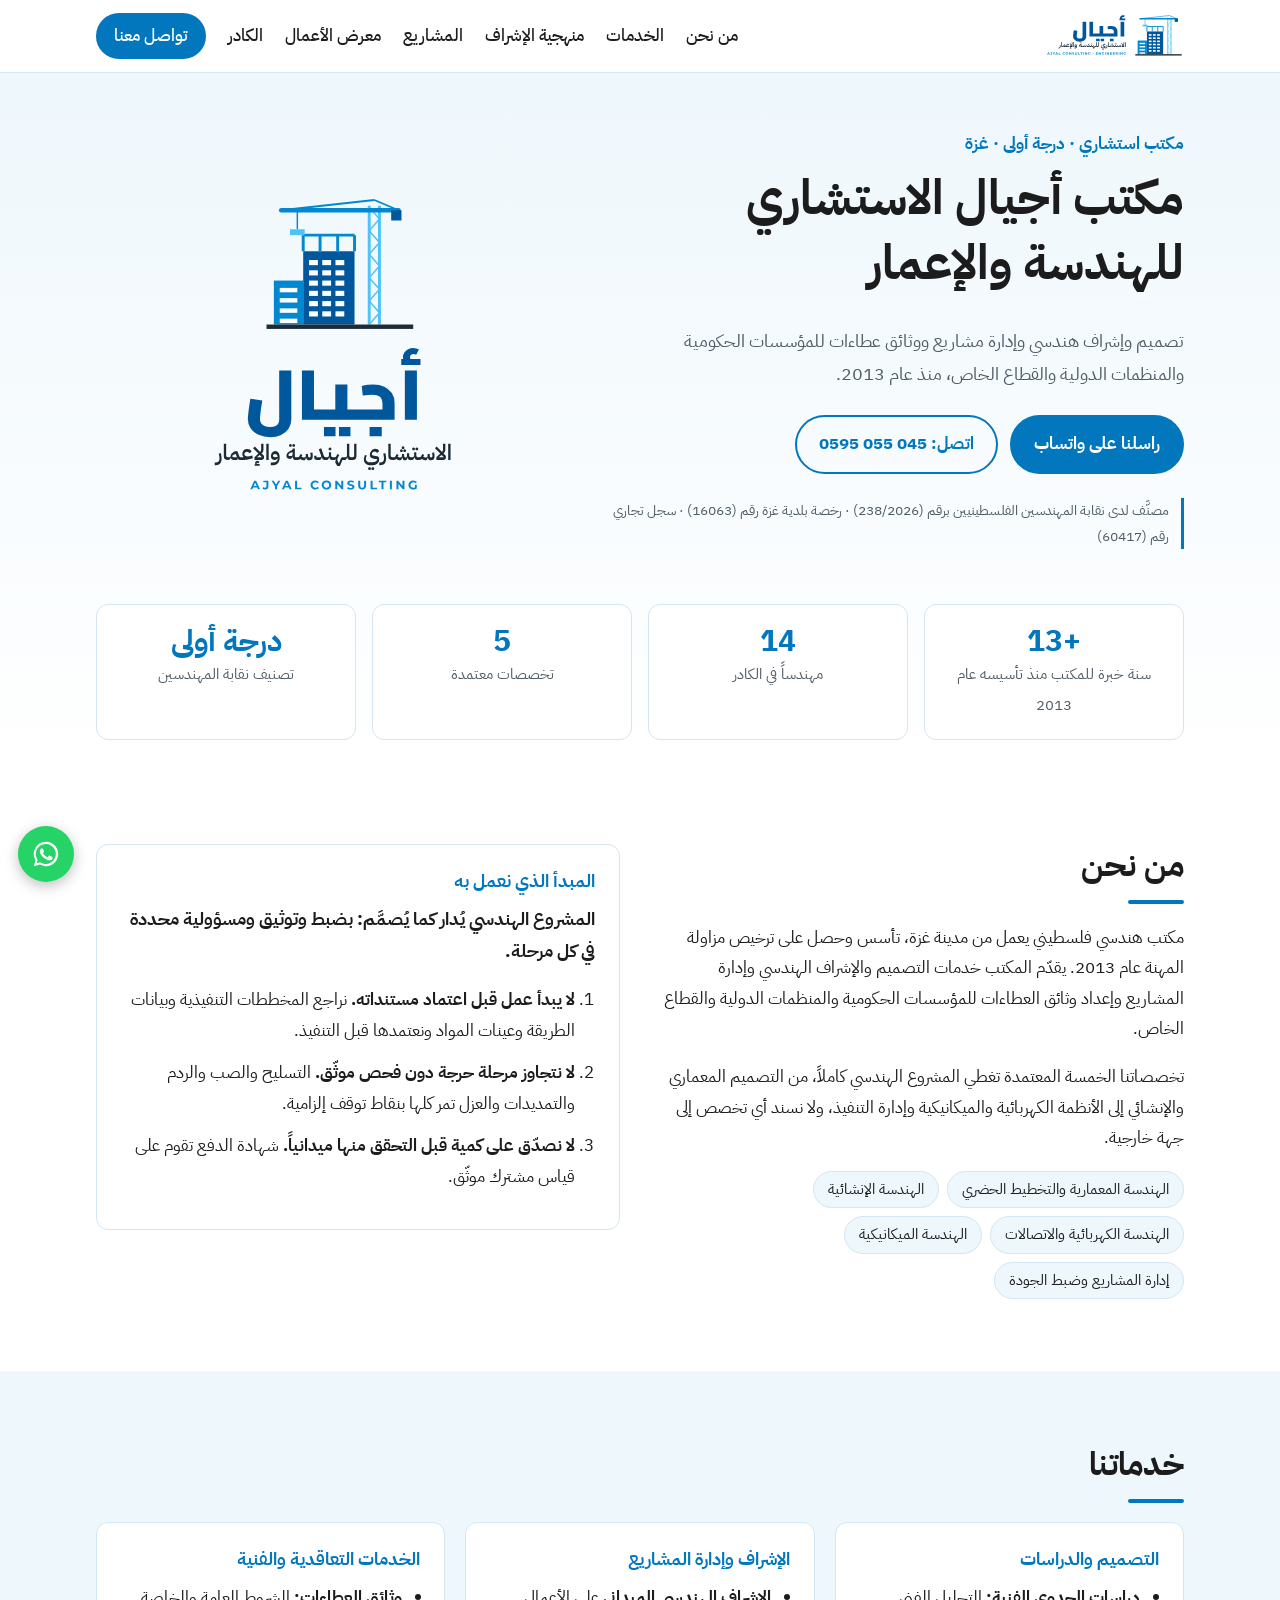
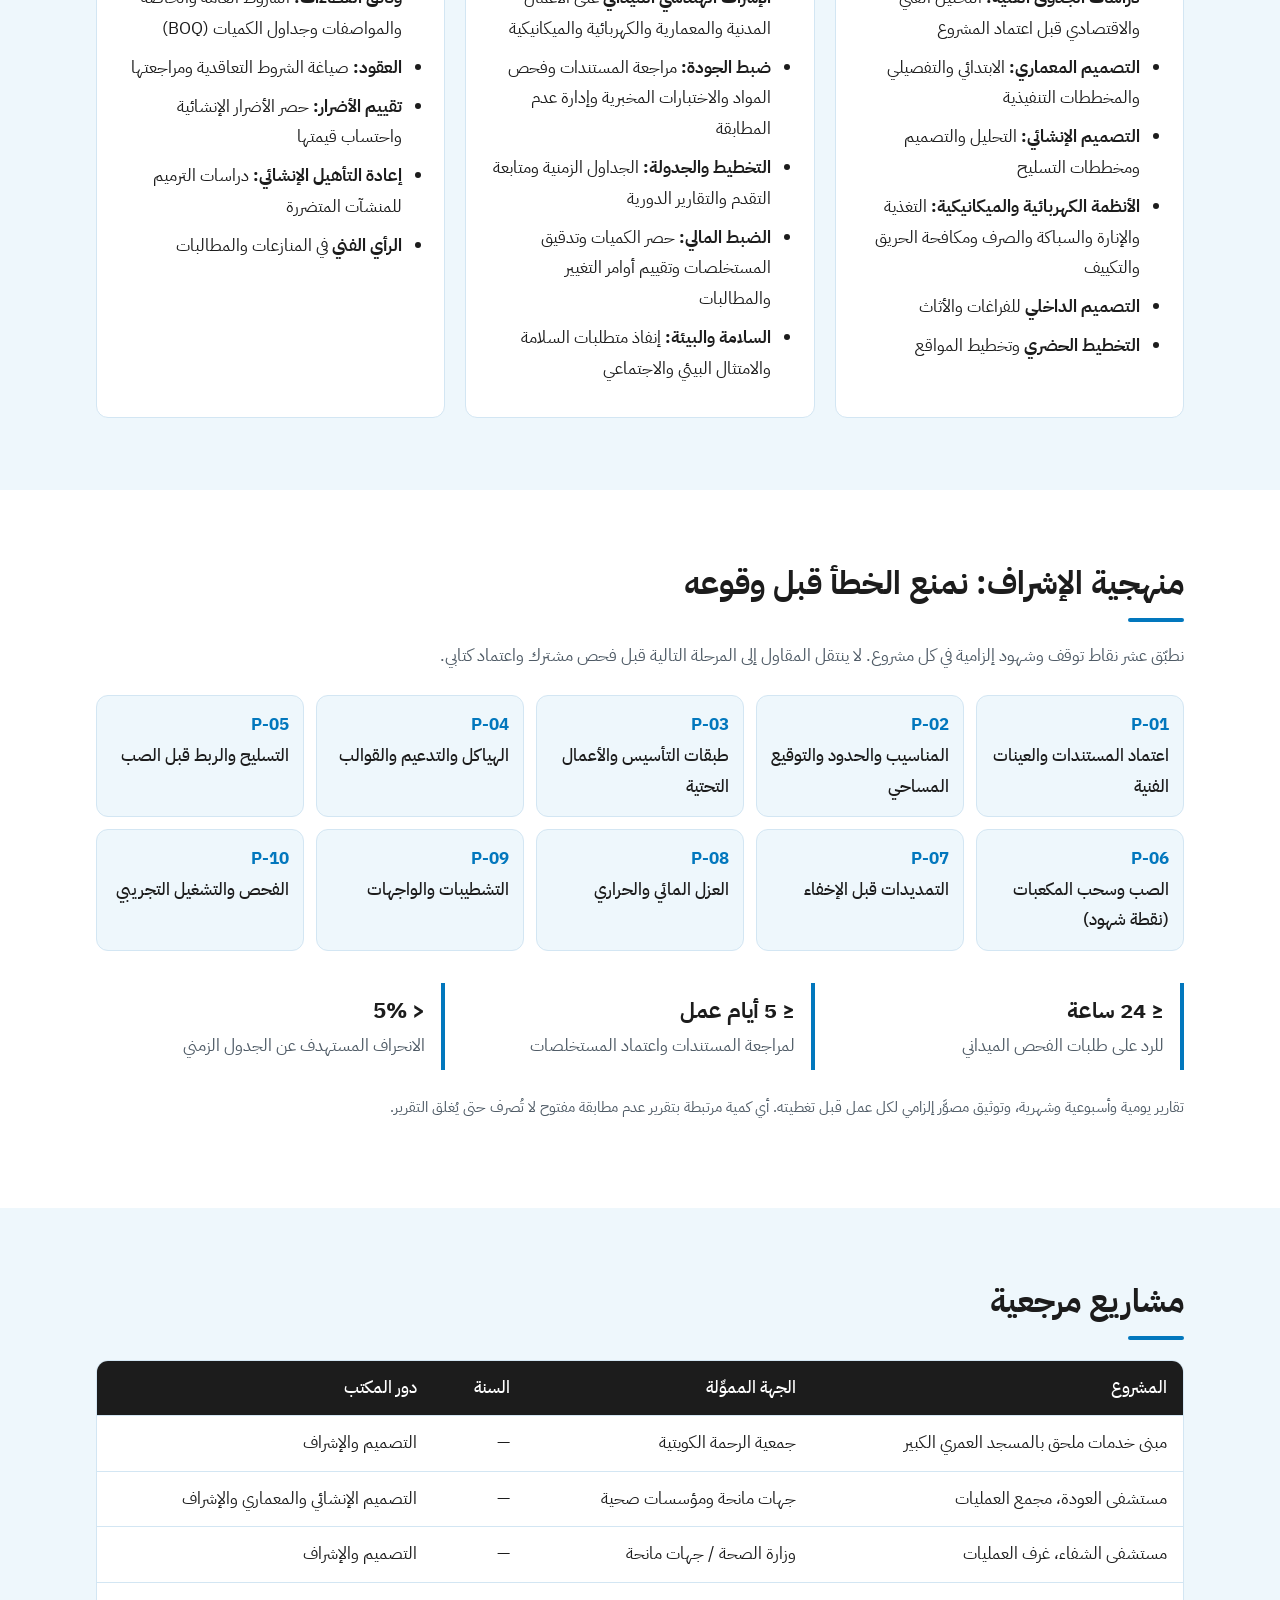
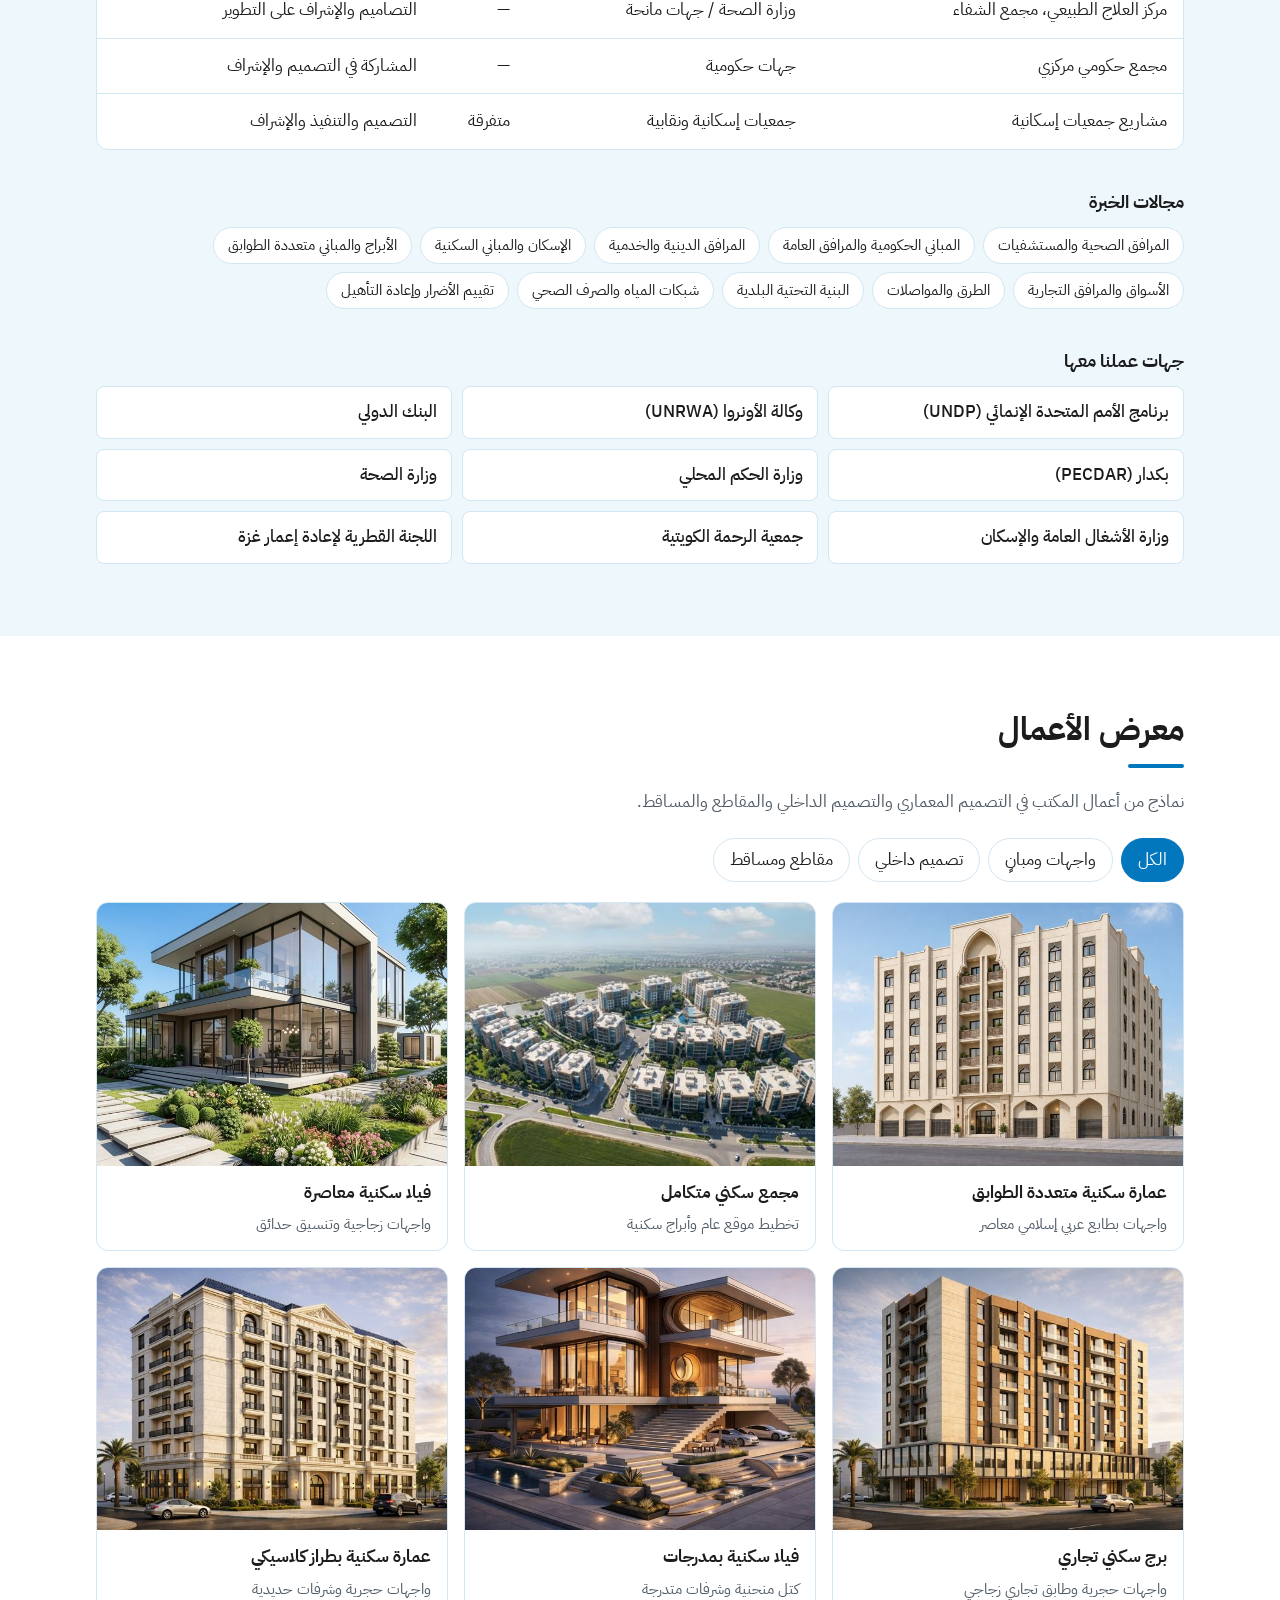
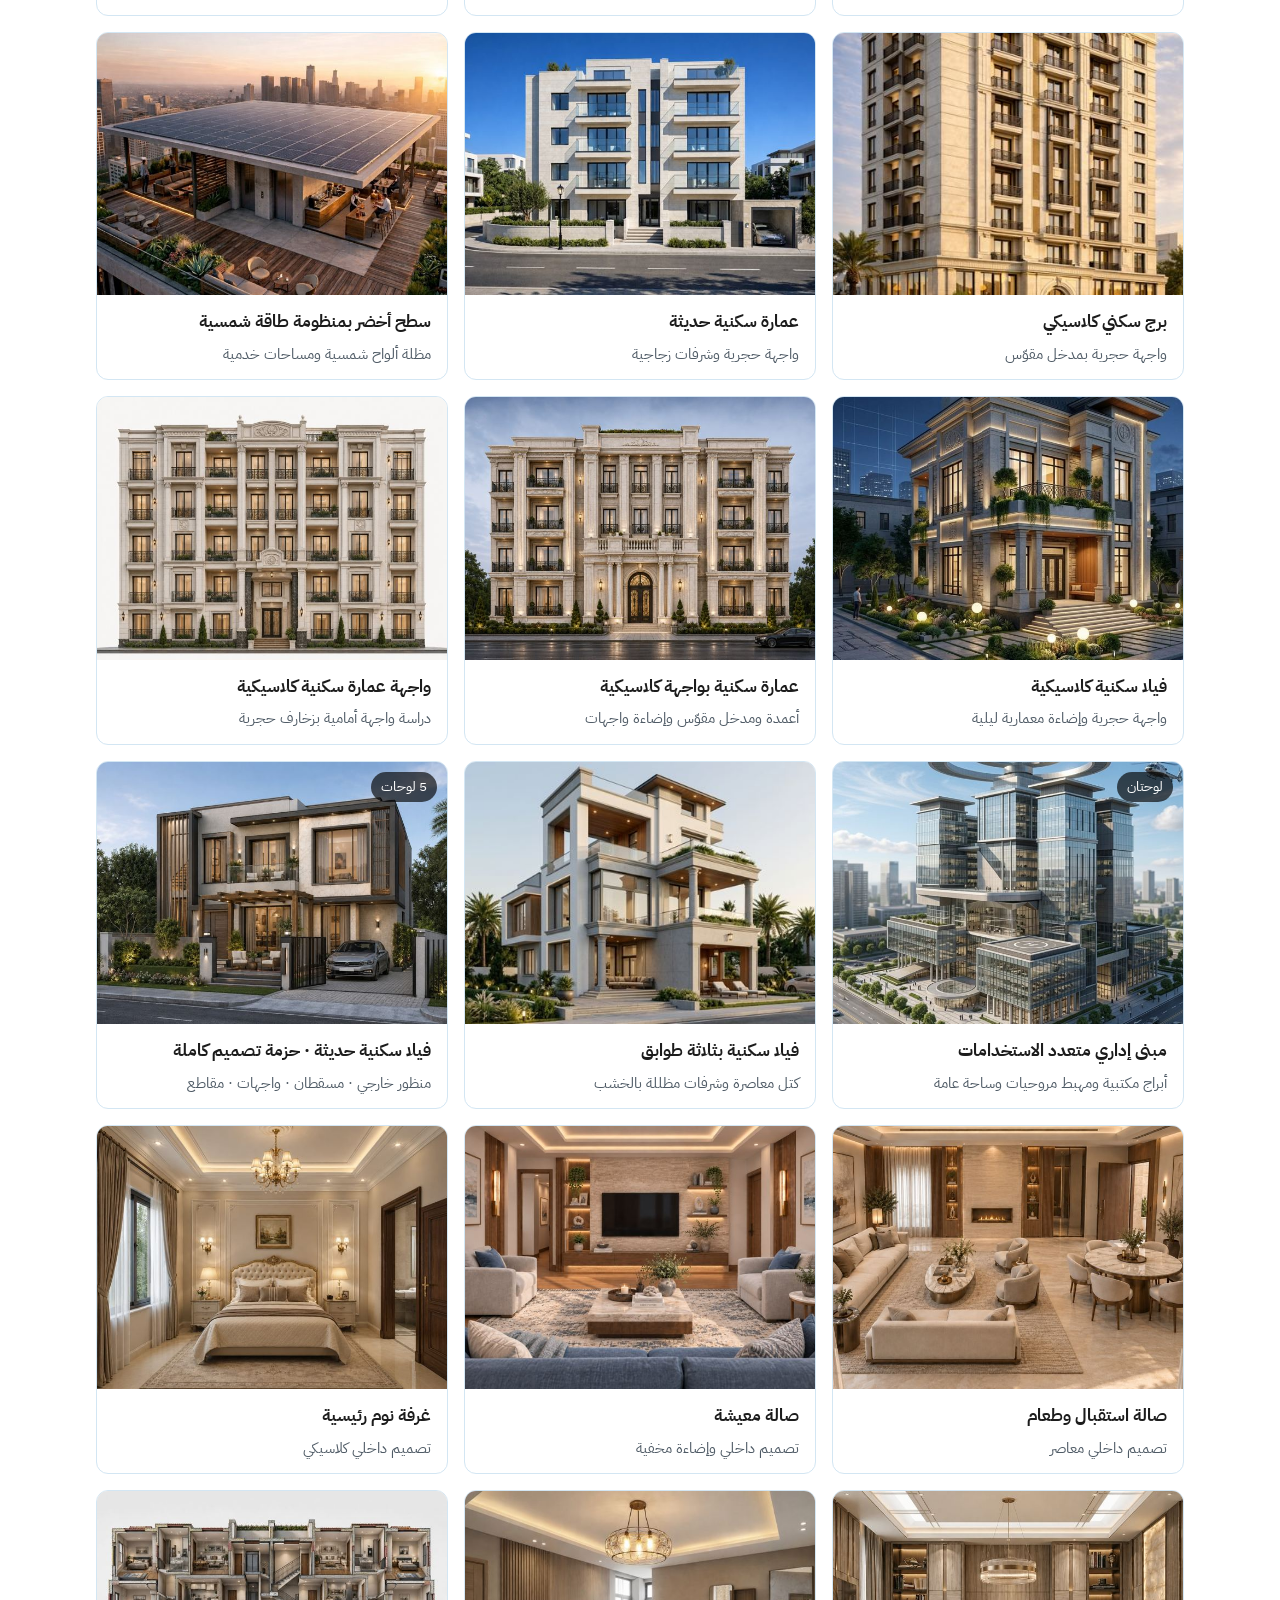
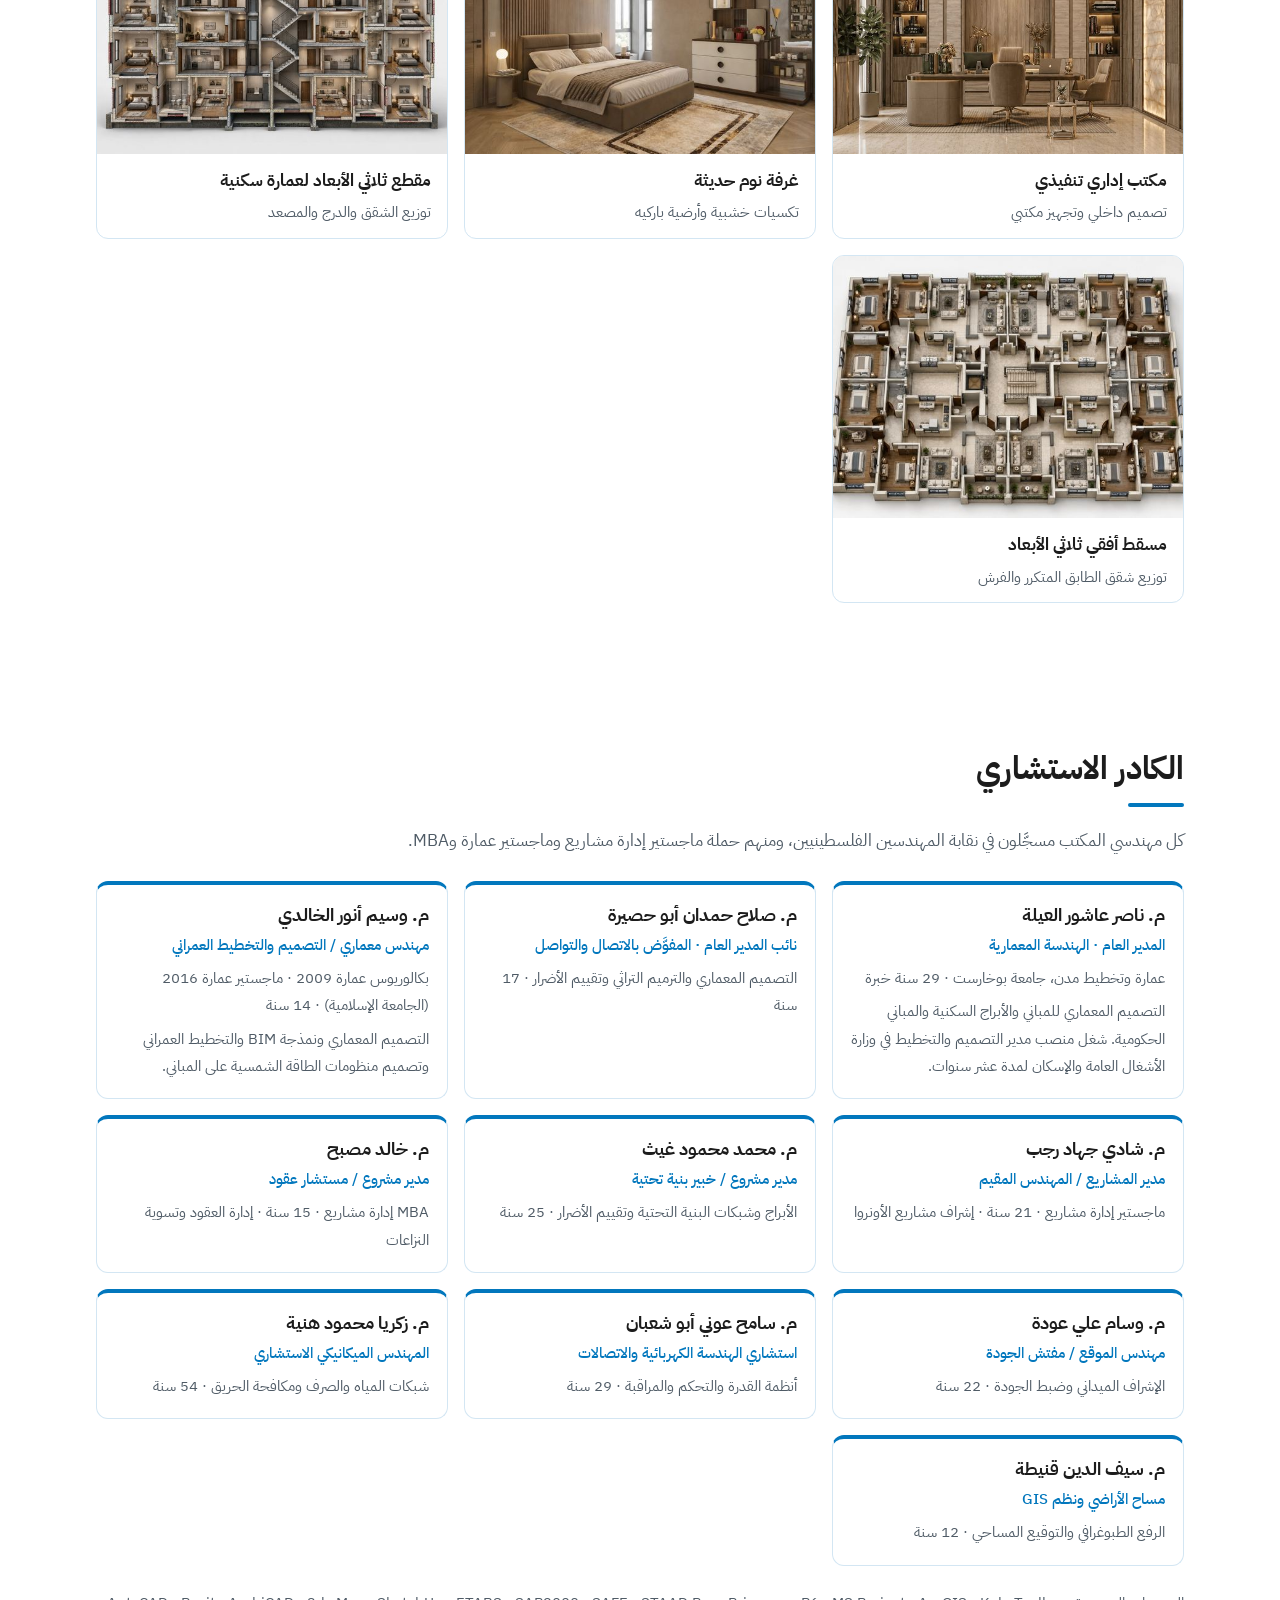
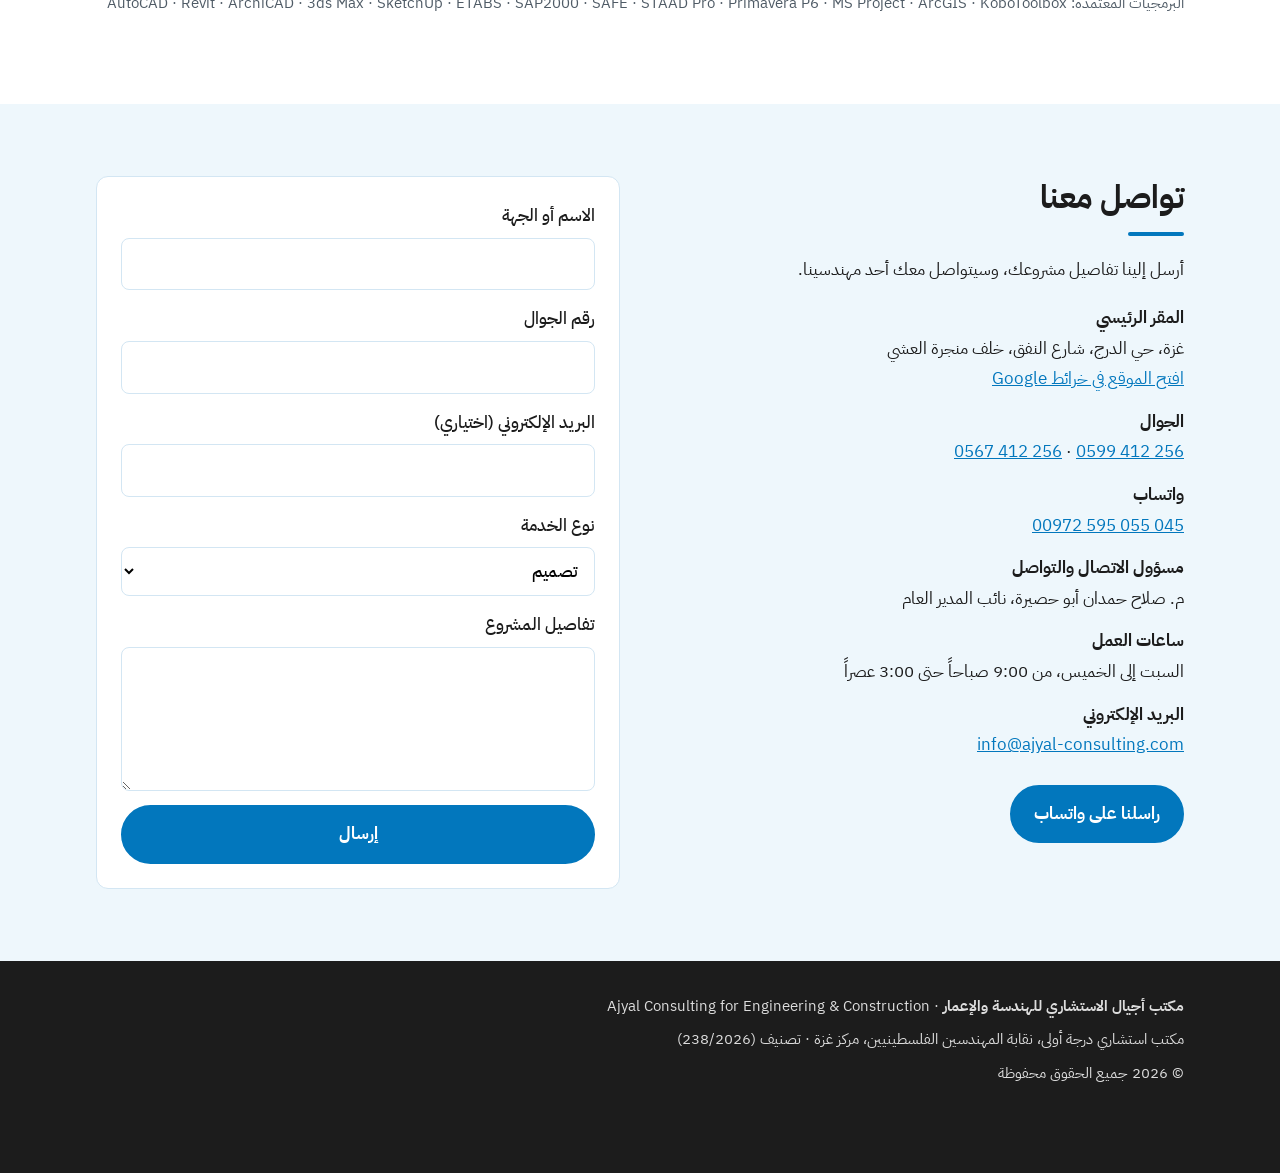
<file: index.html>
<!doctype html>
<html lang="ar" dir="rtl">
<head>
  <meta charset="utf-8">
  <meta name="viewport" content="width=device-width, initial-scale=1">
  <title>مكتب أجيال الاستشاري للهندسة والإعمار | تصميم وإشراف هندسي في غزة</title>
  <meta name="description" content="مكتب أجيال الاستشاري للهندسة والإعمار في غزة، مكتب استشاري درجة أولى تأسس عام 2013. نقدّم التصميم المعماري والإنشائي والإشراف الهندسي وإدارة المشاريع وإعداد وثائق العطاءات وتقييم الأضرار.">
  <meta name="keywords" content="مكتب هندسي غزة, مكتب استشاري غزة, إشراف هندسي, تصميم معماري, تصميم إنشائي, وثائق عطاءات, تقييم أضرار, إدارة مشاريع, Ajyal Consulting, engineering consultant Gaza">
  <link rel="canonical" href="https://ajyal-consulting.com/">
  <meta name="theme-color" content="#0277bd">

  <meta property="og:type" content="website">
  <meta property="og:locale" content="ar_AR">
  <meta property="og:site_name" content="مكتب أجيال الاستشاري للهندسة والإعمار">
  <meta property="og:title" content="مكتب أجيال الاستشاري للهندسة والإعمار | غزة">
  <meta property="og:description" content="تصميم، إشراف هندسي، إدارة مشاريع، ووثائق عطاءات. مكتب استشاري درجة أولى تأسس عام 2013.">
  <meta property="og:url" content="https://ajyal-consulting.com/">
  <meta property="og:image" content="https://ajyal-consulting.com/assets/img/og-image.jpg">
  <meta name="twitter:card" content="summary_large_image">

  <link rel="icon" href="/favicon.ico" sizes="48x48">
  <link rel="icon" href="assets/img/icon-192.png" type="image/png" sizes="192x192">
  <link rel="icon" href="assets/img/favicon.svg" type="image/svg+xml">
  <link rel="apple-touch-icon" href="assets/img/apple-touch-icon.png">

  <link rel="preconnect" href="https://fonts.googleapis.com">
  <link rel="preconnect" href="https://fonts.gstatic.com" crossorigin>
  <link href="https://fonts.googleapis.com/css2?family=IBM+Plex+Sans+Arabic:wght@400;500;700&display=swap" rel="stylesheet">
  <link rel="stylesheet" href="assets/css/style.css">

  <script type="application/ld+json">
  {
    "@context": "https://schema.org",
    "@type": "ProfessionalService",
    "name": "مكتب أجيال الاستشاري للهندسة والإعمار",
    "alternateName": "Ajyal Consulting for Engineering & Construction",
    "url": "https://ajyal-consulting.com/",
    "logo": "https://ajyal-consulting.com/assets/img/logo.png",
    "image": "https://ajyal-consulting.com/assets/img/og-image.jpg",
    "description": "مكتب استشاري هندسي درجة أولى في غزة، يقدّم التصميم والإشراف الهندسي وإدارة المشاريع وإعداد وثائق العطاءات.",
    "foundingDate": "2013",
    "telephone": "+970599412256",
    "email": "info@ajyal-consulting.com",
    "address": {
      "@type": "PostalAddress",
      "streetAddress": "حي الدرج، شارع النفق، خلف منجرة العشي",
      "addressLocality": "غزة",
      "addressCountry": "PS"
    },
    "hasMap": "https://maps.app.goo.gl/DrT1nTAF2xBcEALu9",
    "geo": {
      "@type": "GeoCoordinates",
      "latitude": 31.512996,
      "longitude": 34.464289
    },
    "areaServed": "قطاع غزة، فلسطين",
    "openingHoursSpecification": [{
      "@type": "OpeningHoursSpecification",
      "dayOfWeek": ["Saturday", "Sunday", "Monday", "Tuesday", "Wednesday", "Thursday"],
      "opens": "09:00",
      "closes": "15:00"
    }],
    "knowsAbout": ["التصميم المعماري", "التصميم الإنشائي", "الإشراف الهندسي", "إدارة المشاريع", "وثائق العطاءات", "تقييم الأضرار", "إعادة التأهيل الإنشائي"]
  }
  </script>
</head>
<body>
  <a class="skip" href="#main">تخطَّ إلى المحتوى</a>

  <header class="site-header">
    <div class="wrap header-row">
      <a href="#top" class="brand" aria-label="مكتب أجيال الاستشاري: الصفحة الرئيسية">
        <img src="assets/img/logo.svg" width="205" height="55" alt="شعار مكتب أجيال الاستشاري للهندسة والإعمار">
      </a>
      <button class="nav-toggle" aria-expanded="false" aria-controls="nav" aria-label="القائمة">
        <span></span><span></span><span></span>
      </button>
      <nav id="nav" class="nav">
        <a href="#about">من نحن</a>
        <a href="#services">الخدمات</a>
        <a href="#method">منهجية الإشراف</a>
        <a href="#projects">المشاريع</a>
        <a href="#portfolio">معرض الأعمال</a>
        <a href="#team">الكادر</a>
        <a href="#contact" class="btn btn-sm">تواصل معنا</a>
      </nav>
    </div>
  </header>

  <main id="main">
    <!-- الواجهة -->
    <section id="top" class="hero">
      <div class="wrap hero-grid">
        <div>
          <p class="eyebrow">مكتب استشاري · درجة أولى · غزة</p>
          <h1>مكتب أجيال الاستشاري<br>للهندسة والإعمار</h1>
          <p class="lead">تصميم وإشراف هندسي وإدارة مشاريع ووثائق عطاءات للمؤسسات الحكومية والمنظمات الدولية والقطاع الخاص، منذ عام 2013.</p>
          <div class="cta-row">
            <a class="btn" href="https://wa.me/972595055045" target="_blank" rel="noopener">راسلنا على واتساب</a>
            <a class="btn btn-ghost" href="tel:+972595055045">اتصل: <span dir="ltr">0595 055 045</span></a>
          </div>
          <p class="creds">مصنَّف لدى نقابة المهندسين الفلسطينيين برقم (238/2026) · رخصة بلدية غزة رقم (16063) · سجل تجاري رقم (60417)</p>
        </div>
        <div class="hero-logo"><img src="assets/img/logo-stacked.svg" width="480" height="368" alt="" fetchpriority="high"></div>
      </div>
      <div class="wrap">
        <ul class="stats">
          <li><strong>+<span id="office-years">13</span></strong><span>سنة خبرة للمكتب منذ تأسيسه عام 2013</span></li>
          <li><strong>14</strong><span>مهندساً في الكادر</span></li>
          <li><strong>5</strong><span>تخصصات معتمدة</span></li>
          <li><strong>درجة أولى</strong><span>تصنيف نقابة المهندسين</span></li>
        </ul>
      </div>
    </section>

    <!-- من نحن -->
    <section id="about" class="section">
      <div class="wrap two-col">
        <div>
          <h2>من نحن</h2>
          <p>مكتب هندسي فلسطيني يعمل من مدينة غزة، تأسس وحصل على ترخيص مزاولة المهنة عام 2013. يقدّم المكتب خدمات التصميم والإشراف الهندسي وإدارة المشاريع وإعداد وثائق العطاءات للمؤسسات الحكومية والمنظمات الدولية والقطاع الخاص.</p>
          <p>تخصصاتنا الخمسة المعتمدة تغطي المشروع الهندسي كاملاً، من التصميم المعماري والإنشائي إلى الأنظمة الكهربائية والميكانيكية وإدارة التنفيذ، ولا نسند أي تخصص إلى جهة خارجية.</p>
          <ul class="tags">
            <li>الهندسة المعمارية والتخطيط الحضري</li>
            <li>الهندسة الإنشائية</li>
            <li>الهندسة الكهربائية والاتصالات</li>
            <li>الهندسة الميكانيكية</li>
            <li>إدارة المشاريع وضبط الجودة</li>
          </ul>
        </div>
        <div class="card principle">
          <h3>المبدأ الذي نعمل به</h3>
          <p class="quote">المشروع الهندسي يُدار كما يُصمَّم: بضبط وتوثيق ومسؤولية محددة في كل مرحلة.</p>
          <ol class="checks">
            <li><b>لا يبدأ عمل قبل اعتماد مستنداته.</b> نراجع المخططات التنفيذية وبيانات الطريقة وعينات المواد ونعتمدها قبل التنفيذ.</li>
            <li><b>لا نتجاوز مرحلة حرجة دون فحص موثّق.</b> التسليح والصب والردم والتمديدات والعزل تمر كلها بنقاط توقف إلزامية.</li>
            <li><b>لا نصدّق على كمية قبل التحقق منها ميدانياً.</b> شهادة الدفع تقوم على قياس مشترك موثّق.</li>
          </ol>
        </div>
      </div>
    </section>

    <!-- الخدمات -->
    <section id="services" class="section alt">
      <div class="wrap">
        <h2>خدماتنا</h2>
        <div class="grid-3">
          <article class="card">
            <h3>التصميم والدراسات</h3>
            <ul>
              <li><b>دراسات الجدوى الفنية:</b> التحليل الفني والاقتصادي قبل اعتماد المشروع</li>
              <li><b>التصميم المعماري:</b> الابتدائي والتفصيلي والمخططات التنفيذية</li>
              <li><b>التصميم الإنشائي:</b> التحليل والتصميم ومخططات التسليح</li>
              <li><b>الأنظمة الكهربائية والميكانيكية:</b> التغذية والإنارة والسباكة والصرف ومكافحة الحريق والتكييف</li>
              <li><b>التصميم الداخلي</b> للفراغات والأثاث</li>
              <li><b>التخطيط الحضري</b> وتخطيط المواقع</li>
            </ul>
          </article>
          <article class="card">
            <h3>الإشراف وإدارة المشاريع</h3>
            <ul>
              <li><b>الإشراف الهندسي الميداني</b> على الأعمال المدنية والمعمارية والكهربائية والميكانيكية</li>
              <li><b>ضبط الجودة:</b> مراجعة المستندات وفحص المواد والاختبارات المخبرية وإدارة عدم المطابقة</li>
              <li><b>التخطيط والجدولة:</b> الجداول الزمنية ومتابعة التقدم والتقارير الدورية</li>
              <li><b>الضبط المالي:</b> حصر الكميات وتدقيق المستخلصات وتقييم أوامر التغيير والمطالبات</li>
              <li><b>السلامة والبيئة:</b> إنفاذ متطلبات السلامة والامتثال البيئي والاجتماعي</li>
            </ul>
          </article>
          <article class="card">
            <h3>الخدمات التعاقدية والفنية</h3>
            <ul>
              <li><b>وثائق العطاءات:</b> الشروط العامة والخاصة والمواصفات وجداول الكميات (BOQ)</li>
              <li><b>العقود:</b> صياغة الشروط التعاقدية ومراجعتها</li>
              <li><b>تقييم الأضرار:</b> حصر الأضرار الإنشائية واحتساب قيمتها</li>
              <li><b>إعادة التأهيل الإنشائي:</b> دراسات الترميم للمنشآت المتضررة</li>
              <li><b>الرأي الفني</b> في المنازعات والمطالبات</li>
            </ul>
          </article>
        </div>
      </div>
    </section>

    <!-- المنهجية -->
    <section id="method" class="section">
      <div class="wrap">
        <h2>منهجية الإشراف: نمنع الخطأ قبل وقوعه</h2>
        <p class="section-lead">نطبّق عشر نقاط توقف وشهود إلزامية في كل مشروع. لا ينتقل المقاول إلى المرحلة التالية قبل فحص مشترك واعتماد كتابي.</p>
        <ol class="points">
          <li><span>P-01</span>اعتماد المستندات والعينات الفنية</li>
          <li><span>P-02</span>المناسيب والحدود والتوقيع المساحي</li>
          <li><span>P-03</span>طبقات التأسيس والأعمال التحتية</li>
          <li><span>P-04</span>الهياكل والتدعيم والقوالب</li>
          <li><span>P-05</span>التسليح والربط قبل الصب</li>
          <li><span>P-06</span>الصب وسحب المكعبات (نقطة شهود)</li>
          <li><span>P-07</span>التمديدات قبل الإخفاء</li>
          <li><span>P-08</span>العزل المائي والحراري</li>
          <li><span>P-09</span>التشطيبات والواجهات</li>
          <li><span>P-10</span>الفحص والتشغيل التجريبي</li>
        </ol>
        <div class="grid-3 kpis">
          <div class="kpi"><strong>≤ 24 ساعة</strong><span>للرد على طلبات الفحص الميداني</span></div>
          <div class="kpi"><strong>≤ 5 أيام عمل</strong><span>لمراجعة المستندات واعتماد المستخلصات</span></div>
          <div class="kpi"><strong>&lt; 5%</strong><span>الانحراف المستهدف عن الجدول الزمني</span></div>
        </div>
        <p class="note">تقارير يومية وأسبوعية وشهرية، وتوثيق مصوَّر إلزامي لكل عمل قبل تغطيته. أي كمية مرتبطة بتقرير عدم مطابقة مفتوح لا تُصرف حتى يُغلق التقرير.</p>
      </div>
    </section>

    <!-- المشاريع -->
    <section id="projects" class="section alt">
      <div class="wrap">
        <h2>مشاريع مرجعية</h2>
        <div class="table-wrap">
          <table>
            <thead>
              <tr><th>المشروع</th><th>الجهة المموِّلة</th><th>السنة</th><th>دور المكتب</th></tr>
            </thead>
            <tbody>
              <tr><td>مبنى خدمات ملحق بالمسجد العمري الكبير</td><td>جمعية الرحمة الكويتية</td><td>—</td><td>التصميم والإشراف</td></tr>
              <tr><td>مستشفى العودة، مجمع العمليات</td><td>جهات مانحة ومؤسسات صحية</td><td>—</td><td>التصميم الإنشائي والمعماري والإشراف</td></tr>
              <tr><td>مستشفى الشفاء، غرف العمليات</td><td>وزارة الصحة / جهات مانحة</td><td>—</td><td>التصميم والإشراف</td></tr>
              <tr><td>مركز العلاج الطبيعي، مجمع الشفاء</td><td>وزارة الصحة / جهات مانحة</td><td>—</td><td>التصاميم والإشراف على التطوير</td></tr>
              <tr><td>مجمع حكومي مركزي</td><td>جهات حكومية</td><td>—</td><td>المشاركة في التصميم والإشراف</td></tr>
              <tr><td>مشاريع جمعيات إسكانية</td><td>جمعيات إسكانية ونقابية</td><td>متفرقة</td><td>التصميم والتنفيذ والإشراف</td></tr>
            </tbody>
          </table>
        </div>

        <h3 class="sub">مجالات الخبرة</h3>
        <ul class="tags">
          <li>المرافق الصحية والمستشفيات</li><li>المباني الحكومية والمرافق العامة</li><li>المرافق الدينية والخدمية</li>
          <li>الإسكان والمباني السكنية</li><li>الأبراج والمباني متعددة الطوابق</li><li>الأسواق والمرافق التجارية</li>
          <li>الطرق والمواصلات</li><li>البنية التحتية البلدية</li><li>شبكات المياه والصرف الصحي</li><li>تقييم الأضرار وإعادة التأهيل</li>
        </ul>

        <h3 class="sub">جهات عملنا معها</h3>
        <ul class="partners">
          <li>برنامج الأمم المتحدة الإنمائي (UNDP)</li>
          <li>وكالة الأونروا (UNRWA)</li>
          <li>البنك الدولي</li>
          <li>بكدار (PECDAR)</li>
          <li>وزارة الحكم المحلي</li>
          <li>وزارة الصحة</li>
          <li>وزارة الأشغال العامة والإسكان</li>
          <li>جمعية الرحمة الكويتية</li>
          <li>اللجنة القطرية لإعادة إعمار غزة</li>
        </ul>
      </div>
    </section>

    <!-- معرض الأعمال -->
    <section id="portfolio" class="section">
      <div class="wrap">
        <h2>معرض الأعمال</h2>
        <p class="section-lead">نماذج من أعمال المكتب في التصميم المعماري والتصميم الداخلي والمقاطع والمساقط.</p>
        <div class="filters" role="group" aria-label="تصنيف الأعمال">
          <button type="button" class="is-on" data-f="all">الكل</button>
          <button type="button" data-f="ext">واجهات ومبانٍ</button>
          <button type="button" data-f="int">تصميم داخلي</button>
          <button type="button" data-f="plan">مقاطع ومساقط</button>
        </div>
        <div class="gallery">
          <figure class="work" data-cat="ext"><a href="assets/img/work/residential-building.jpg" data-title="عمارة سكنية متعددة الطوابق · واجهات بطابع عربي إسلامي معاصر"><img src="assets/img/work/residential-building-sm.jpg" alt="عمارة سكنية متعددة الطوابق: واجهات بطابع عربي إسلامي معاصر" width="640" height="480" loading="lazy" decoding="async"></a><figcaption><strong>عمارة سكنية متعددة الطوابق</strong><span>واجهات بطابع عربي إسلامي معاصر</span></figcaption></figure>
          <figure class="work" data-cat="ext"><a href="assets/img/work/residential-complex.jpg" data-title="مجمع سكني متكامل · تخطيط موقع عام وأبراج سكنية"><img src="assets/img/work/residential-complex-sm.jpg" alt="مجمع سكني متكامل: تخطيط موقع عام وأبراج سكنية" width="640" height="480" loading="lazy" decoding="async"></a><figcaption><strong>مجمع سكني متكامل</strong><span>تخطيط موقع عام وأبراج سكنية</span></figcaption></figure>
          <figure class="work" data-cat="ext"><a href="assets/img/work/modern-villa-day.jpg" data-title="فيلا سكنية معاصرة · واجهات زجاجية وتنسيق حدائق"><img src="assets/img/work/modern-villa-day-sm.jpg" alt="فيلا سكنية معاصرة: واجهات زجاجية وتنسيق حدائق" width="640" height="480" loading="lazy" decoding="async"></a><figcaption><strong>فيلا سكنية معاصرة</strong><span>واجهات زجاجية وتنسيق حدائق</span></figcaption></figure>
          <figure class="work" data-cat="ext"><a href="assets/img/work/residential-tower.jpg" data-title="برج سكني تجاري · واجهات حجرية وطابق تجاري زجاجي"><img src="assets/img/work/residential-tower-sm.jpg" alt="برج سكني تجاري: واجهات حجرية وطابق تجاري زجاجي" width="640" height="480" loading="lazy" decoding="async"></a><figcaption><strong>برج سكني تجاري</strong><span>واجهات حجرية وطابق تجاري زجاجي</span></figcaption></figure>
          <figure class="work" data-cat="ext"><a href="assets/img/work/terraced-villa.jpg" data-title="فيلا سكنية بمدرجات · كتل منحنية وشرفات متدرجة"><img src="assets/img/work/terraced-villa-sm.jpg" alt="فيلا سكنية بمدرجات: كتل منحنية وشرفات متدرجة" width="640" height="480" loading="lazy" decoding="async"></a><figcaption><strong>فيلا سكنية بمدرجات</strong><span>كتل منحنية وشرفات متدرجة</span></figcaption></figure>
          <figure class="work" data-cat="ext"><a href="assets/img/work/classic-residential.jpg" data-title="عمارة سكنية بطراز كلاسيكي · واجهات حجرية وشرفات حديدية"><img src="assets/img/work/classic-residential-sm.jpg" alt="عمارة سكنية بطراز كلاسيكي: واجهات حجرية وشرفات حديدية" width="640" height="480" loading="lazy" decoding="async"></a><figcaption><strong>عمارة سكنية بطراز كلاسيكي</strong><span>واجهات حجرية وشرفات حديدية</span></figcaption></figure>
          <figure class="work" data-cat="ext"><a href="assets/img/work/classic-tower.jpg" data-title="برج سكني كلاسيكي · واجهة حجرية بمدخل مقوّس"><img src="assets/img/work/classic-tower-sm.jpg" alt="برج سكني كلاسيكي: واجهة حجرية بمدخل مقوّس" width="640" height="480" loading="lazy" decoding="async"></a><figcaption><strong>برج سكني كلاسيكي</strong><span>واجهة حجرية بمدخل مقوّس</span></figcaption></figure>
          <figure class="work" data-cat="ext"><a href="assets/img/work/modern-residential.jpg" data-title="عمارة سكنية حديثة · واجهة حجرية وشرفات زجاجية"><img src="assets/img/work/modern-residential-sm.jpg" alt="عمارة سكنية حديثة: واجهة حجرية وشرفات زجاجية" width="640" height="480" loading="lazy" decoding="async"></a><figcaption><strong>عمارة سكنية حديثة</strong><span>واجهة حجرية وشرفات زجاجية</span></figcaption></figure>
          <figure class="work" data-cat="ext"><a href="assets/img/work/solar-rooftop.jpg" data-title="سطح أخضر بمنظومة طاقة شمسية · مظلة ألواح شمسية ومساحات خدمية"><img src="assets/img/work/solar-rooftop-sm.jpg" alt="سطح أخضر بمنظومة طاقة شمسية: مظلة ألواح شمسية ومساحات خدمية" width="640" height="480" loading="lazy" decoding="async"></a><figcaption><strong>سطح أخضر بمنظومة طاقة شمسية</strong><span>مظلة ألواح شمسية ومساحات خدمية</span></figcaption></figure>
          <figure class="work" data-cat="ext"><a href="assets/img/work/classic-villa-night.jpg" data-title="فيلا سكنية كلاسيكية · واجهة حجرية وإضاءة معمارية ليلية"><img src="assets/img/work/classic-villa-night-sm.jpg" alt="فيلا سكنية كلاسيكية: واجهة حجرية وإضاءة معمارية ليلية" width="640" height="480" loading="lazy" decoding="async"></a><figcaption><strong>فيلا سكنية كلاسيكية</strong><span>واجهة حجرية وإضاءة معمارية ليلية</span></figcaption></figure>
          <figure class="work" data-cat="ext"><a href="assets/img/work/classic-facade-columns.jpg" data-title="عمارة سكنية بواجهة كلاسيكية · أعمدة ومدخل مقوّس وإضاءة واجهات"><img src="assets/img/work/classic-facade-columns-sm.jpg" alt="عمارة سكنية بواجهة كلاسيكية: أعمدة ومدخل مقوّس وإضاءة واجهات" width="640" height="480" loading="lazy" decoding="async"></a><figcaption><strong>عمارة سكنية بواجهة كلاسيكية</strong><span>أعمدة ومدخل مقوّس وإضاءة واجهات</span></figcaption></figure>
          <figure class="work" data-cat="ext"><a href="assets/img/work/classic-facade-front.jpg" data-title="واجهة عمارة سكنية كلاسيكية · دراسة واجهة أمامية بزخارف حجرية"><img src="assets/img/work/classic-facade-front-sm.jpg" alt="واجهة عمارة سكنية كلاسيكية: دراسة واجهة أمامية بزخارف حجرية" width="640" height="480" loading="lazy" decoding="async"></a><figcaption><strong>واجهة عمارة سكنية كلاسيكية</strong><span>دراسة واجهة أمامية بزخارف حجرية</span></figcaption></figure>
          <figure class="work" data-cat="ext"><a href="assets/img/work/mixed-use-tower-overall.jpg" data-title="مبنى إداري متعدد الاستخدامات: منظور عام"><img src="assets/img/work/mixed-use-tower-sm.jpg" alt="مبنى إداري متعدد الاستخدامات" width="640" height="480" loading="lazy" decoding="async"><span class="count">لوحتان</span></a><a class="more" hidden href="assets/img/work/mixed-use-tower-podium.jpg" data-title="مبنى إداري متعدد الاستخدامات: الطوابق السفلية والساحة العامة"></a><figcaption><strong>مبنى إداري متعدد الاستخدامات</strong><span>أبراج مكتبية ومهبط مروحيات وساحة عامة</span></figcaption></figure>
          <figure class="work" data-cat="ext"><a href="assets/img/work/modern-villa-palms.jpg" data-title="فيلا سكنية بثلاثة طوابق · كتل معاصرة وشرفات مظللة بالخشب"><img src="assets/img/work/modern-villa-palms-sm.jpg" alt="فيلا سكنية بثلاثة طوابق: كتل معاصرة وشرفات مظللة بالخشب" width="640" height="480" loading="lazy" decoding="async"></a><figcaption><strong>فيلا سكنية بثلاثة طوابق</strong><span>كتل معاصرة وشرفات مظللة بالخشب</span></figcaption></figure>
          <figure class="work" data-cat="ext plan"><a href="assets/img/work/modern-villa-set-exterior.jpg" data-title="فيلا سكنية حديثة · حزمة تصميم كاملة: منظور خارجي"><img src="assets/img/work/modern-villa-set-sm.jpg" alt="فيلا سكنية حديثة · حزمة تصميم كاملة" width="640" height="480" loading="lazy" decoding="async"><span class="count">5 لوحات</span></a><a class="more" hidden href="assets/img/work/modern-villa-set-ground-plan.jpg" data-title="فيلا سكنية حديثة · حزمة تصميم كاملة: مسقط الطابق الأرضي"></a><a class="more" hidden href="assets/img/work/modern-villa-set-first-plan.jpg" data-title="فيلا سكنية حديثة · حزمة تصميم كاملة: مسقط الطابق الأول"></a><a class="more" hidden href="assets/img/work/modern-villa-set-elevations.jpg" data-title="فيلا سكنية حديثة · حزمة تصميم كاملة: الواجهات الأربع"></a><a class="more" hidden href="assets/img/work/modern-villa-set-sections.jpg" data-title="فيلا سكنية حديثة · حزمة تصميم كاملة: المقاطع A-A و B-B"></a><figcaption><strong>فيلا سكنية حديثة · حزمة تصميم كاملة</strong><span>منظور خارجي · مسقطان · واجهات · مقاطع</span></figcaption></figure>
          <figure class="work" data-cat="int"><a href="assets/img/work/reception-dining.jpg" data-title="صالة استقبال وطعام · تصميم داخلي معاصر"><img src="assets/img/work/reception-dining-sm.jpg" alt="صالة استقبال وطعام: تصميم داخلي معاصر" width="640" height="480" loading="lazy" decoding="async"></a><figcaption><strong>صالة استقبال وطعام</strong><span>تصميم داخلي معاصر</span></figcaption></figure>
          <figure class="work" data-cat="int"><a href="assets/img/work/living-room.jpg" data-title="صالة معيشة · تصميم داخلي وإضاءة مخفية"><img src="assets/img/work/living-room-sm.jpg" alt="صالة معيشة: تصميم داخلي وإضاءة مخفية" width="640" height="480" loading="lazy" decoding="async"></a><figcaption><strong>صالة معيشة</strong><span>تصميم داخلي وإضاءة مخفية</span></figcaption></figure>
          <figure class="work" data-cat="int"><a href="assets/img/work/master-bedroom.jpg" data-title="غرفة نوم رئيسية · تصميم داخلي كلاسيكي"><img src="assets/img/work/master-bedroom-sm.jpg" alt="غرفة نوم رئيسية: تصميم داخلي كلاسيكي" width="640" height="480" loading="lazy" decoding="async"></a><figcaption><strong>غرفة نوم رئيسية</strong><span>تصميم داخلي كلاسيكي</span></figcaption></figure>
          <figure class="work" data-cat="int"><a href="assets/img/work/executive-office.jpg" data-title="مكتب إداري تنفيذي · تصميم داخلي وتجهيز مكتبي"><img src="assets/img/work/executive-office-sm.jpg" alt="مكتب إداري تنفيذي: تصميم داخلي وتجهيز مكتبي" width="640" height="480" loading="lazy" decoding="async"></a><figcaption><strong>مكتب إداري تنفيذي</strong><span>تصميم داخلي وتجهيز مكتبي</span></figcaption></figure>
          <figure class="work" data-cat="int"><a href="assets/img/work/modern-bedroom.jpg" data-title="غرفة نوم حديثة · تكسيات خشبية وأرضية باركيه"><img src="assets/img/work/modern-bedroom-sm.jpg" alt="غرفة نوم حديثة: تكسيات خشبية وأرضية باركيه" width="640" height="480" loading="lazy" decoding="async"></a><figcaption><strong>غرفة نوم حديثة</strong><span>تكسيات خشبية وأرضية باركيه</span></figcaption></figure>
          <figure class="work" data-cat="plan"><a href="assets/img/work/building-section-3d.jpg" data-title="مقطع ثلاثي الأبعاد لعمارة سكنية · توزيع الشقق والدرج والمصعد"><img src="assets/img/work/building-section-3d-sm.jpg" alt="مقطع ثلاثي الأبعاد لعمارة سكنية: توزيع الشقق والدرج والمصعد" width="640" height="480" loading="lazy" decoding="async"></a><figcaption><strong>مقطع ثلاثي الأبعاد لعمارة سكنية</strong><span>توزيع الشقق والدرج والمصعد</span></figcaption></figure>
          <figure class="work" data-cat="plan"><a href="assets/img/work/floor-plan-3d.jpg" data-title="مسقط أفقي ثلاثي الأبعاد · توزيع شقق الطابق المتكرر والفرش"><img src="assets/img/work/floor-plan-3d-sm.jpg" alt="مسقط أفقي ثلاثي الأبعاد: توزيع شقق الطابق المتكرر والفرش" width="640" height="480" loading="lazy" decoding="async"></a><figcaption><strong>مسقط أفقي ثلاثي الأبعاد</strong><span>توزيع شقق الطابق المتكرر والفرش</span></figcaption></figure>
        </div>
      </div>
    </section>

    <dialog id="lightbox" class="lightbox" aria-label="عرض الصورة">
      <button type="button" class="lb-close" aria-label="إغلاق">×</button>
      <button type="button" class="lb-nav lb-prev" aria-label="السابقة">›</button>
      <img alt="">
      <button type="button" class="lb-nav lb-next" aria-label="التالية">‹</button>
      <p class="lb-cap"></p>
    </dialog>

    <!-- الكادر -->
    <section id="team" class="section">
      <div class="wrap">
        <h2>الكادر الاستشاري</h2>
        <p class="section-lead">كل مهندسي المكتب مسجَّلون في نقابة المهندسين الفلسطينيين، ومنهم حملة ماجستير إدارة مشاريع وماجستير عمارة وMBA.</p>
        <div class="team">
          <article class="member"><h3>م. ناصر عاشور العيلة</h3><p class="role">المدير العام · الهندسة المعمارية</p><p>عمارة وتخطيط مدن، جامعة بوخارست · 29 سنة خبرة</p><p>التصميم المعماري للمباني والأبراج السكنية والمباني الحكومية. شغل منصب مدير التصميم والتخطيط في وزارة الأشغال العامة والإسكان لمدة عشر سنوات.</p></article>
          <article class="member"><h3>م. صلاح حمدان أبو حصيرة</h3><p class="role">نائب المدير العام · المفوَّض بالاتصال والتواصل</p><p>التصميم المعماري والترميم التراثي وتقييم الأضرار · 17 سنة</p></article>
          <article class="member"><h3>م. وسيم أنور الخالدي</h3><p class="role">مهندس معماري / التصميم والتخطيط العمراني</p><p>بكالوريوس عمارة 2009 · ماجستير عمارة 2016 (الجامعة الإسلامية) · 14 سنة</p><p>التصميم المعماري ونمذجة BIM والتخطيط العمراني وتصميم منظومات الطاقة الشمسية على المباني.</p></article>
          <article class="member"><h3>م. شادي جهاد رجب</h3><p class="role">مدير المشاريع / المهندس المقيم</p><p>ماجستير إدارة مشاريع · 21 سنة · إشراف مشاريع الأونروا</p></article>
          <article class="member"><h3>م. محمد محمود غيث</h3><p class="role">مدير مشروع / خبير بنية تحتية</p><p>الأبراج وشبكات البنية التحتية وتقييم الأضرار · 25 سنة</p></article>
          <article class="member"><h3>م. خالد مصبح</h3><p class="role">مدير مشروع / مستشار عقود</p><p>MBA إدارة مشاريع · 15 سنة · إدارة العقود وتسوية النزاعات</p></article>
          <article class="member"><h3>م. وسام علي عودة</h3><p class="role">مهندس الموقع / مفتش الجودة</p><p>الإشراف الميداني وضبط الجودة · 22 سنة</p></article>
          <article class="member"><h3>م. سامح عوني أبو شعبان</h3><p class="role">استشاري الهندسة الكهربائية والاتصالات</p><p>أنظمة القدرة والتحكم والمراقبة · 29 سنة</p></article>
          <article class="member"><h3>م. زكريا محمود هنية</h3><p class="role">المهندس الميكانيكي الاستشاري</p><p>شبكات المياه والصرف ومكافحة الحريق · 54 سنة</p></article>
          <article class="member"><h3>م. سيف الدين قنيطة</h3><p class="role">مساح الأراضي ونظم GIS</p><p>الرفع الطبوغرافي والتوقيع المساحي · 12 سنة</p></article>
        </div>
        <p class="note">البرمجيات المعتمدة: AutoCAD · Revit · ArchiCAD · 3ds Max · SketchUp · ETABS · SAP2000 · SAFE · STAAD Pro · Primavera P6 · MS Project · ArcGIS · KoboToolbox</p>
      </div>
    </section>

    <!-- التواصل -->
    <section id="contact" class="section alt">
      <div class="wrap two-col">
        <div>
          <h2>تواصل معنا</h2>
          <p>أرسل إلينا تفاصيل مشروعك، وسيتواصل معك أحد مهندسينا.</p>
          <dl class="contact-list">
            <dt>المقر الرئيسي</dt>
            <dd>غزة، حي الدرج، شارع النفق، خلف منجرة العشي<br>
              <a href="https://maps.app.goo.gl/DrT1nTAF2xBcEALu9" target="_blank" rel="noopener">افتح الموقع في خرائط Google</a></dd>
            <dt>الجوال</dt>
            <dd><a href="tel:+970599412256" dir="ltr">0599 412 256</a> · <a href="tel:+970567412256" dir="ltr">0567 412 256</a></dd>
            <dt>واتساب</dt>
            <dd><a href="https://wa.me/972595055045" target="_blank" rel="noopener" dir="ltr">00972 595 055 045</a></dd>
            <dt>مسؤول الاتصال والتواصل</dt>
            <dd>م. صلاح حمدان أبو حصيرة، نائب المدير العام</dd>
            <dt>ساعات العمل</dt>
            <dd>السبت إلى الخميس، من 9:00 صباحاً حتى 3:00 عصراً</dd>
            <dt>البريد الإلكتروني</dt>
            <dd><a href="mailto:info@ajyal-consulting.com">info@ajyal-consulting.com</a></dd>
          </dl>
          <a class="btn" href="https://wa.me/972595055045" target="_blank" rel="noopener">راسلنا على واتساب</a>
        </div>

        <form class="card form" action="https://formsubmit.co/info@ajyal-consulting.com" method="POST">
          <input type="hidden" name="_subject" value="رسالة جديدة من موقع مكتب أجيال">
          <input type="hidden" name="_template" value="table">
          <input type="hidden" name="_next" value="https://ajyal-consulting.com/thanks.html">
          <input type="text" name="_honey" class="hp" tabindex="-1" autocomplete="off" aria-hidden="true">
          <label>الاسم أو الجهة<input name="name" required autocomplete="name"></label>
          <label>رقم الجوال<input name="phone" type="tel" required autocomplete="tel" dir="ltr"></label>
          <label>البريد الإلكتروني (اختياري)<input name="email" type="email" autocomplete="email" dir="ltr"></label>
          <label>نوع الخدمة
            <select name="service">
              <option>تصميم</option>
              <option>إشراف هندسي</option>
              <option>إدارة مشروع</option>
              <option>وثائق عطاءات</option>
              <option>تقييم أضرار / إعادة تأهيل</option>
              <option>أخرى</option>
            </select>
          </label>
          <label>تفاصيل المشروع<textarea name="message" rows="4" required></textarea></label>
          <button class="btn" type="submit">إرسال</button>
        </form>
      </div>
    </section>
  </main>

  <footer class="site-footer">
    <div class="wrap">
      <p><b>مكتب أجيال الاستشاري للهندسة والإعمار</b> · Ajyal Consulting for Engineering &amp; Construction</p>
      <p>مكتب استشاري درجة أولى، نقابة المهندسين الفلسطينيين، مركز غزة · تصنيف (238/2026)</p>
      <p>© <span id="year">2026</span> جميع الحقوق محفوظة</p>
    </div>
  </footer>

  <a class="wa-float" href="https://wa.me/972595055045" target="_blank" rel="noopener" aria-label="راسلنا على واتساب">
    <svg viewBox="0 0 32 32" aria-hidden="true"><path fill="currentColor" d="M16 3a13 13 0 0 0-11.2 19.6L3 29l6.6-1.7A13 13 0 1 0 16 3zm0 23.7c-2 0-4-.6-5.7-1.6l-.4-.2-3.9 1 1-3.8-.3-.4A10.7 10.7 0 1 1 16 26.7zm5.9-8c-.3-.2-1.9-.9-2.2-1s-.5-.2-.7.2l-1 1.2c-.2.2-.4.2-.7.1a8.8 8.8 0 0 1-4.4-3.8c-.3-.6.3-.5.9-1.7.1-.2 0-.4 0-.6l-1-2.4c-.3-.6-.5-.5-.7-.5h-.6c-.2 0-.6.1-.9.4-.3.3-1.2 1.1-1.2 2.8s1.2 3.2 1.4 3.5c.2.2 2.4 3.6 5.8 5 2.1.9 3 1 4 .8.7-.1 1.9-.8 2.2-1.5.3-.8.3-1.4.2-1.5l-.6-.3z"/></svg>
  </a>

  <script src="assets/js/main.js" defer></script>
</body>
</html>
</file>
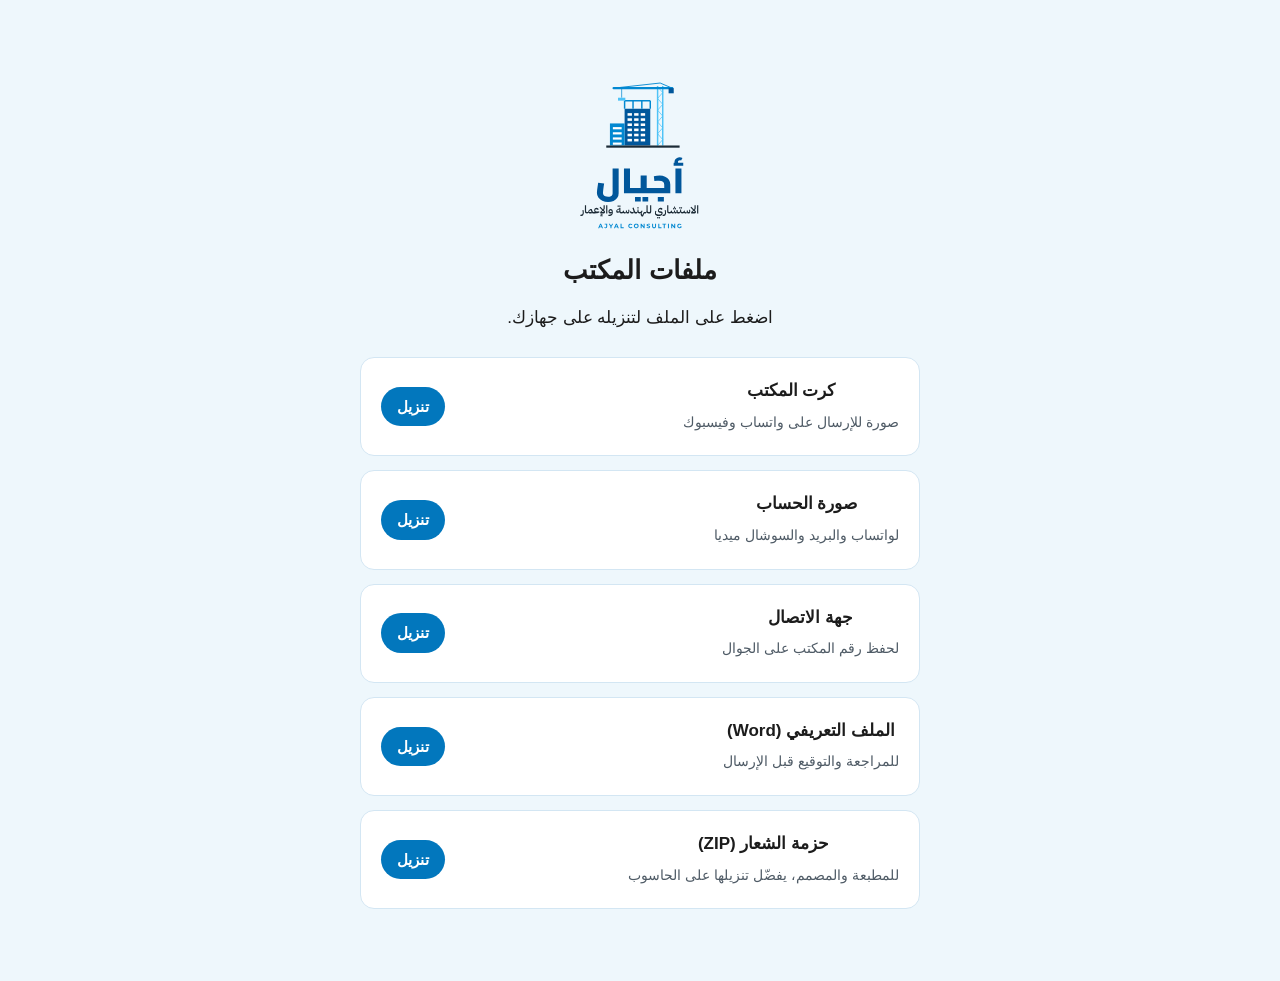
<file: downloads/index.html>
<!doctype html>
<html lang="ar" dir="rtl">
<head>
  <meta charset="utf-8">
  <meta name="viewport" content="width=device-width, initial-scale=1">
  <title>ملفات المكتب | مكتب أجيال الاستشاري</title>
  <meta name="robots" content="noindex, nofollow">
  <link rel="icon" href="/assets/img/favicon.svg" type="image/svg+xml">
  <link rel="stylesheet" href="/assets/css/style.css">
  <style>
    .dl{display:grid;gap:14px;max-width:560px;margin:24px auto 0}
    .dl a{display:flex;justify-content:space-between;align-items:center;gap:12px;background:#fff;border:1px solid var(--line);border-radius:14px;padding:18px 20px;text-decoration:none;color:var(--ink);font-weight:700}
    .dl a span{font-weight:400;color:var(--muted);font-size:.9rem}
    .dl a b{background:var(--accent);color:#fff;border-radius:999px;padding:6px 16px;font-size:.95rem;white-space:nowrap}
  </style>
</head>
<body>
  <main class="section alt" style="min-height:100vh">
    <div class="wrap" style="text-align:center">
      <img src="/assets/img/logo-stacked.svg" width="220" height="169" alt="شعار مكتب أجيال الاستشاري" style="margin:0 auto 12px">
      <h1 style="font-size:1.6rem">ملفات المكتب</h1>
      <p>اضغط على الملف لتنزيله على جهازك.</p>
      <div class="dl">
        <a href="ajyal-card.jpg" download><div>كرت المكتب<br><span>صورة للإرسال على واتساب وفيسبوك</span></div><b>تنزيل</b></a>
        <a href="ajyal-profile-photo.png" download><div>صورة الحساب<br><span>لواتساب والبريد والسوشال ميديا</span></div><b>تنزيل</b></a>
        <a href="ajyal-contact.vcf" download><div>جهة الاتصال<br><span>لحفظ رقم المكتب على الجوال</span></div><b>تنزيل</b></a>
        <a href="ajyal-profile-2026.docx" download><div>الملف التعريفي (Word)<br><span>للمراجعة والتوقيع قبل الإرسال</span></div><b>تنزيل</b></a>
        <a href="ajyal-logo-package.zip" download><div>حزمة الشعار (ZIP)<br><span>للمطبعة والمصمم، يفضّل تنزيلها على الحاسوب</span></div><b>تنزيل</b></a>
      </div>
    </div>
  </main>
</body>
</html>
</file>
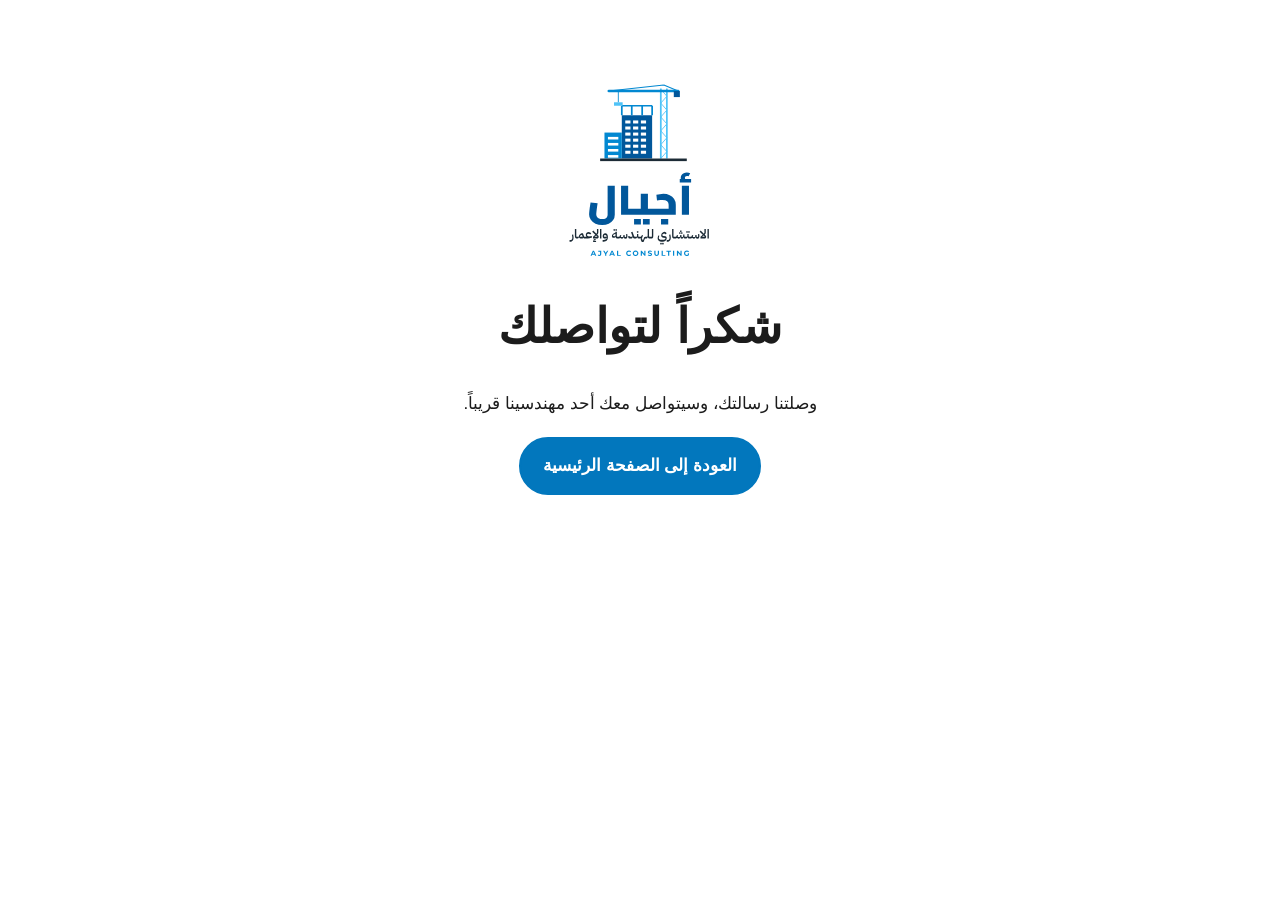
<file: thanks.html>
<!doctype html>
<html lang="ar" dir="rtl">
<head>
  <meta charset="utf-8">
  <meta name="viewport" content="width=device-width, initial-scale=1">
  <title>شكراً لتواصلك | مكتب أجيال الاستشاري</title>
  <meta name="robots" content="noindex">
  <link rel="icon" href="/assets/img/favicon.svg" type="image/svg+xml">
  <link rel="stylesheet" href="/assets/css/style.css">
</head>
<body>
  <main class="section">
    <div class="wrap" style="text-align:center">
      <img src="/assets/img/logo-stacked.svg" width="260" height="199" alt="شعار مكتب أجيال الاستشاري" style="margin:0 auto 24px">
      <h1>شكراً لتواصلك</h1>
      <p>وصلتنا رسالتك، وسيتواصل معك أحد مهندسينا قريباً.</p>
      <a class="btn" href="/">العودة إلى الصفحة الرئيسية</a>
    </div>
  </main>
</body>
</html>
</file>
<file: assets/css/style.css>
:root {
  --accent: #0277bd;
  --accent-dark: #01579b;
  --ink: #1c1c1c;
  --muted: #4f5b66;
  --paper: #ffffff;
  --sand: #eef7fc;
  --line: #d3e6f3;
  --radius: 12px;
  --wrap: 1120px;
}

* { box-sizing: border-box; }
html { scroll-behavior: smooth; scroll-padding-top: 84px; }
body {
  margin: 0;
  font-family: "IBM Plex Sans Arabic", "Segoe UI", Tahoma, sans-serif;
  color: var(--ink);
  background: var(--paper);
  line-height: 1.8;
  font-size: 17px;
}
img { max-width: 100%; height: auto; display: block; }
a { color: var(--accent); }
h1, h2, h3 { line-height: 1.35; margin: 0 0 .6em; }
h2 { font-size: clamp(1.5rem, 3vw, 2rem); }
h2::after { content: ""; display: block; width: 56px; height: 4px; background: var(--accent); border-radius: 2px; margin-top: .4em; }
h3 { font-size: 1.15rem; }
p { margin: 0 0 1em; }

.wrap { max-width: var(--wrap); margin: 0 auto; padding: 0 16px; }
.skip { position: absolute; right: -999px; }
.skip:focus { right: 16px; top: 8px; background: var(--paper); padding: 8px 12px; z-index: 100; }

/* Header */
.site-header { position: sticky; top: 0; z-index: 50; background: rgba(255,255,255,.96); border-bottom: 1px solid var(--line); backdrop-filter: blur(6px); }
.header-row { display: flex; align-items: center; justify-content: space-between; min-height: 72px; }
.brand img { width: 190px; }
@media (max-width: 560px) { .brand img { width: 150px; } }
.nav { display: flex; align-items: center; gap: 22px; }
.nav a { color: var(--ink); text-decoration: none; font-weight: 500; }
.nav a:hover { color: var(--accent); }
.nav-toggle { display: none; background: none; border: 0; padding: 8px; cursor: pointer; }
.nav-toggle span { display: block; width: 24px; height: 2px; background: var(--ink); margin: 5px 0; }

/* Buttons */
.btn { display: inline-block; background: var(--accent); color: #fff !important; text-decoration: none; font-weight: 700; padding: 12px 22px; border-radius: 999px; border: 2px solid var(--accent); cursor: pointer; font: inherit; font-weight: 700; }
.btn:hover { background: var(--accent-dark); border-color: var(--accent-dark); }
.btn-ghost { background: transparent; color: var(--accent) !important; }
.btn-ghost:hover { background: var(--accent); color: #fff !important; }
.btn-sm { padding: 6px 16px; }

/* Hero */
.hero { padding: 56px 0 32px; background: linear-gradient(180deg, var(--sand), var(--paper)); }
.hero-grid { display: grid; grid-template-columns: 1.2fr 1fr; gap: 40px; align-items: center; }
.eyebrow { color: var(--accent); font-weight: 700; margin-bottom: .4em; }
h1 { font-size: clamp(1.9rem, 4.5vw, 3rem); }
.lead { font-size: 1.15rem; color: var(--muted); max-width: 36em; }
.cta-row { display: flex; flex-wrap: wrap; gap: 12px; margin: 24px 0; }
.creds { font-size: .9rem; color: var(--muted); border-inline-start: 3px solid var(--accent); padding-inline-start: 12px; }
.hero-logo img { width: 100%; max-width: 440px; margin-inline: auto; }
.stats { list-style: none; padding: 0; margin: 40px 0 0; display: grid; grid-template-columns: repeat(4, 1fr); gap: 16px; }
.stats li { background: var(--paper); border: 1px solid var(--line); border-radius: var(--radius); padding: 18px; text-align: center; }
.stats strong { display: block; font-size: 1.9rem; color: var(--accent); line-height: 1.2; }
.stats li > span { color: var(--muted); font-size: .95rem; }

/* Sections */
.section { padding: 72px 0; }
.section.alt { background: var(--sand); }
.section-lead { color: var(--muted); max-width: 48em; }
.two-col { display: grid; grid-template-columns: 1fr 1fr; gap: 40px; align-items: start; }
.grid-3 { display: grid; grid-template-columns: repeat(3, 1fr); gap: 20px; }
.card { background: var(--paper); border: 1px solid var(--line); border-radius: var(--radius); padding: 24px; }
.card ul { padding-inline-start: 1.1em; margin: 0; }
.card li { margin-bottom: .5em; }
.card h3 { color: var(--accent); }
.principle .quote { font-size: 1.1rem; font-weight: 700; }
.checks { padding-inline-start: 1.2em; margin: 0; }
.checks li { margin-bottom: .7em; }
.tags { list-style: none; padding: 0; margin: 12px 0 0; display: flex; flex-wrap: wrap; gap: 8px; }
.tags li { background: var(--paper); border: 1px solid var(--line); border-radius: 999px; padding: 4px 14px; font-size: .95rem; }
.section:not(.alt) .tags li { background: var(--sand); }
.sub { margin-top: 40px; }
.note { color: var(--muted); font-size: .95rem; margin-top: 24px; }

/* Method */
.points { list-style: none; padding: 0; margin: 24px 0 32px; display: grid; grid-template-columns: repeat(5, 1fr); gap: 12px; counter-reset: none; }
.points li { border: 1px solid var(--line); border-radius: var(--radius); padding: 14px; font-weight: 500; background: var(--sand); }
.points span { display: block; color: var(--accent); font-weight: 700; direction: ltr; text-align: right; }
.kpi { border-inline-start: 4px solid var(--accent); padding: 8px 16px; }
.kpi strong { display: block; font-size: 1.4rem; }
.kpi span { color: var(--muted); }

/* Table */
.table-wrap { overflow-x: auto; border: 1px solid var(--line); border-radius: var(--radius); background: var(--paper); }
table { width: 100%; border-collapse: collapse; min-width: 640px; }
th, td { padding: 12px 16px; text-align: right; border-bottom: 1px solid var(--line); }
th { background: var(--ink); color: #fff; font-weight: 500; }
tbody tr:last-child td { border-bottom: 0; }
.partners { list-style: none; padding: 0; margin: 12px 0 0; display: grid; grid-template-columns: repeat(3, 1fr); gap: 10px; }
.partners li { background: var(--paper); border: 1px solid var(--line); border-radius: 8px; padding: 10px 14px; font-weight: 500; }

/* Team */
.team { display: grid; grid-template-columns: repeat(3, 1fr); gap: 16px; margin-top: 24px; }
.member { border: 1px solid var(--line); border-top: 4px solid var(--accent); border-radius: var(--radius); padding: 18px; }
.member h3 { margin-bottom: .2em; }
.member .role { color: var(--accent); font-weight: 500; margin-bottom: .4em; }
.member p { margin: 0; color: var(--muted); font-size: .95rem; }
.member p + p { margin-top: 6px; }

/* Contact */
.contact-list { margin: 16px 0 24px; }
.contact-list dt { font-weight: 700; margin-top: 12px; }
.contact-list dd { margin: 0; }
.form { display: grid; gap: 14px; }
.form label { display: grid; gap: 6px; font-weight: 500; }
.form input, .form select, .form textarea { font: inherit; padding: 10px 12px; border: 1px solid var(--line); border-radius: 8px; background: #fff; width: 100%; }
.form input:focus, .form select:focus, .form textarea:focus { outline: 2px solid var(--accent); border-color: var(--accent); }
.hp { display: none; }

/* Footer */
.site-footer { background: var(--ink); color: #ddd; padding: 32px 0 80px; font-size: .95rem; }
.site-footer p { margin: 0 0 .4em; }

/* WhatsApp */
.wa-float { position: fixed; left: 18px; bottom: 18px; width: 56px; height: 56px; border-radius: 50%; background: #25d366; color: #fff; display: grid; place-items: center; box-shadow: 0 4px 14px rgba(0,0,0,.25); z-index: 60; }
.wa-float svg { width: 30px; height: 30px; }

/* Responsive */
@media (max-width: 900px) {
  .hero-grid, .two-col { grid-template-columns: 1fr; }
  .hero-logo { order: -1; }
  .hero-logo img { max-width: 300px; }
  .grid-3, .team { grid-template-columns: 1fr 1fr; }
  .points { grid-template-columns: repeat(2, 1fr); }
  .partners { grid-template-columns: 1fr 1fr; }
  .stats { grid-template-columns: repeat(2, 1fr); }
}
@media (max-width: 760px) {
  .nav-toggle { display: block; }
  .nav { display: none; position: absolute; top: 72px; inset-inline: 0; background: #fff; flex-direction: column; align-items: stretch; gap: 0; border-bottom: 1px solid var(--line); padding: 8px 16px 16px; }
  .nav.open { display: flex; }
  .nav a { padding: 10px 0; border-bottom: 1px solid var(--line); }
  .nav a.btn { margin-top: 10px; text-align: center; border-bottom: 0; }
}
@media (max-width: 560px) {
  body { font-size: 16px; }
  .section { padding: 52px 0; }
  .grid-3, .team, .partners { grid-template-columns: 1fr; }
}

/* معرض الأعمال */
.filters { display: flex; flex-wrap: wrap; gap: 8px; margin: 20px 0; }
.filters button { font: inherit; border: 1px solid var(--line); background: var(--paper); color: inherit; padding: 6px 16px; border-radius: 999px; cursor: pointer; }
.filters button.is-on { background: var(--accent); border-color: var(--accent); color: #fff; }
.gallery { display: grid; grid-template-columns: repeat(3, 1fr); gap: 16px; }
.work { margin: 0; background: var(--paper); border: 1px solid var(--line); border-radius: var(--radius); overflow: hidden; }
.work[hidden] { display: none; }
.work a { display: block; aspect-ratio: 4 / 3; overflow: hidden; }
.work img { width: 100%; height: 100%; object-fit: cover; display: block; transition: transform .35s; }
.work a:hover img, .work a:focus-visible img { transform: scale(1.04); }
.work figcaption { padding: 12px 16px; display: grid; gap: 2px; }
.work figcaption span { color: var(--muted); font-size: .9em; }
.lightbox { border: 0; padding: 0; background: transparent; max-width: 96vw; max-height: 96vh; overflow: visible; }
.lightbox::backdrop { background: rgba(0,0,0,.88); }
.lightbox img { display: block; max-width: 92vw; max-height: 84vh; border-radius: 6px; margin: 0 auto; }
.lb-cap { color: #fff; text-align: center; margin: 10px 0 0; }
.lb-close, .lb-nav { position: fixed; background: rgba(255,255,255,.15); color: #fff; border: 0; border-radius: 50%; width: 44px; height: 44px; font-size: 28px; line-height: 1; cursor: pointer; }
.lb-close { top: 14px; left: 14px; }
.lb-prev { right: 14px; top: 50%; transform: translateY(-50%); }
.lb-next { left: 14px; top: 50%; transform: translateY(-50%); }
@media (max-width: 900px) { .gallery { grid-template-columns: 1fr 1fr; } }
@media (max-width: 560px) { .gallery { grid-template-columns: 1fr; } }
.work a { position: relative; }
.work .count { position: absolute; top: 10px; inset-inline-start: 10px; background: rgba(0,0,0,.65); color: #fff; font-size: .8em; padding: 3px 10px; border-radius: 999px; }
.work a.more, .work a[hidden] { display: none; }
</file>
